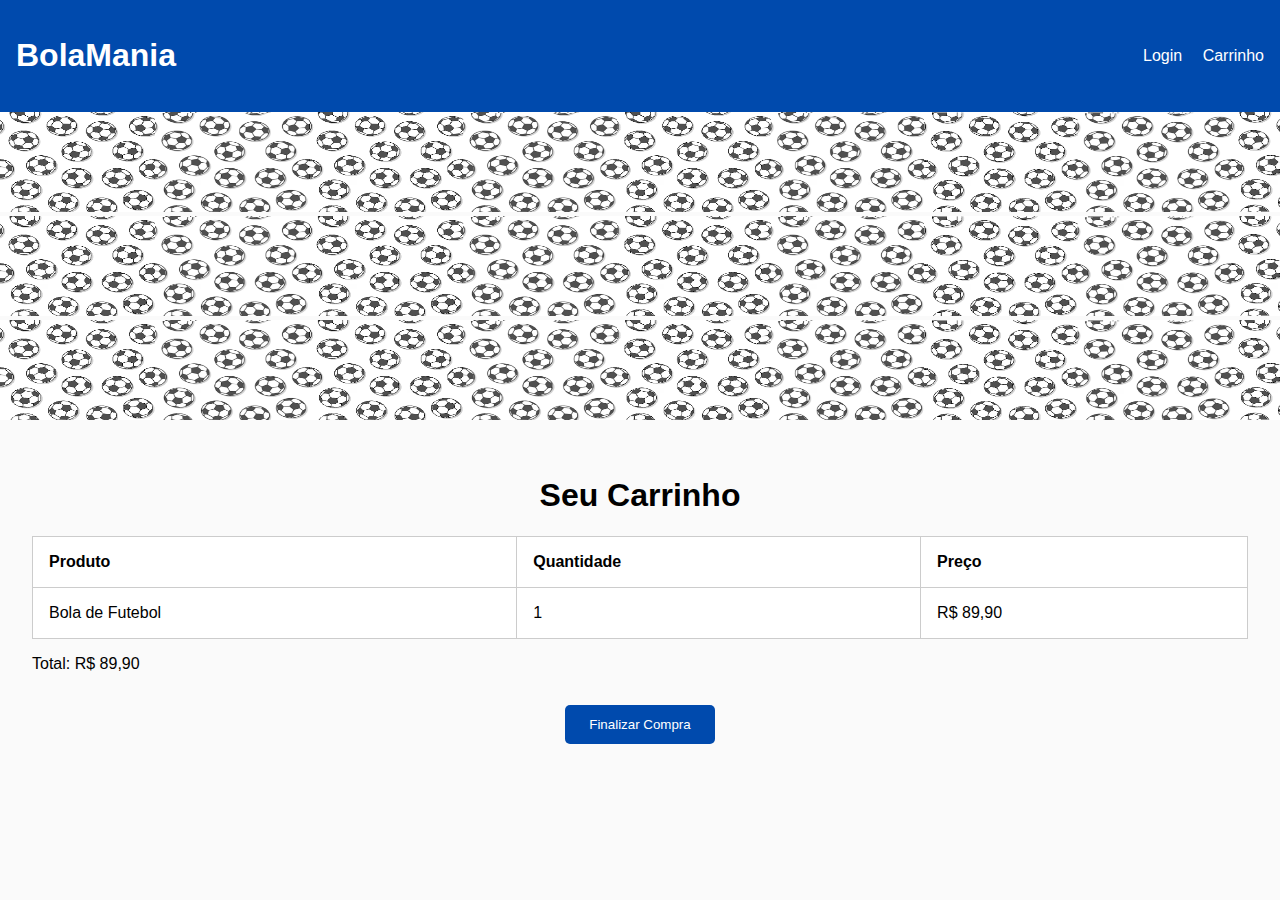
<file: carrinho.html>
<!DOCTYPE html>
<html lang="pt-br">
<head>
  <meta charset="UTF-8">
  <meta name="viewport" content="width=device-width, initial-scale=1.0">
  <title>Carrinho de Compras</title>
  <link rel="stylesheet" href="css/carrinho.css">
</head>
<body>
  <header>
    <!-- Header da Pagina -->
    <a href="index.html"><h1>BolaMania</h1></a><!-- Nome da Loja -->
    <nav>
      <a href="login.html">Login</a><!-- Link para a pagina de Login -->
      <a href="carrinho.html">Carrinho</a><!-- Link para a pagina do Carrinho -->
    </nav>
  </header>
    <div class="banner"><!-- Banner -->
    <div class="banner-content">
    <img src="css/Sem título.png" alt="banner"><!-- imagem do banner -->
    <img src="css/Sem título.png" alt="banner"><!-- imagem do banner -->
    <img src="css/Sem título.png" alt="banner"><!-- imagem do banner -->
    </div>
  </div>
<main>
  <h1>Seu Carrinho</h1><!-- titulo da pagina -->
  <table>
    <thead>
      <tr><!-- divisões da tabela -->
        <th>Produto</th>
        <th>Quantidade</th>
        <th>Preço</th>
      </tr>
    </thead>
    <tbody>
      <tr><!-- informações  da tabela -->
        <td>Bola de Futebol</td>
        <td>1</td>
        <td>R$ 89,90</td>
      </tr>
    </tbody>
  </table>
  <p>Total: R$ 89,90</p><!-- valor total a pagar -->
  <button>Finalizar Compra</button><!-- botão -->
</main>

</body>
</html>
</file>
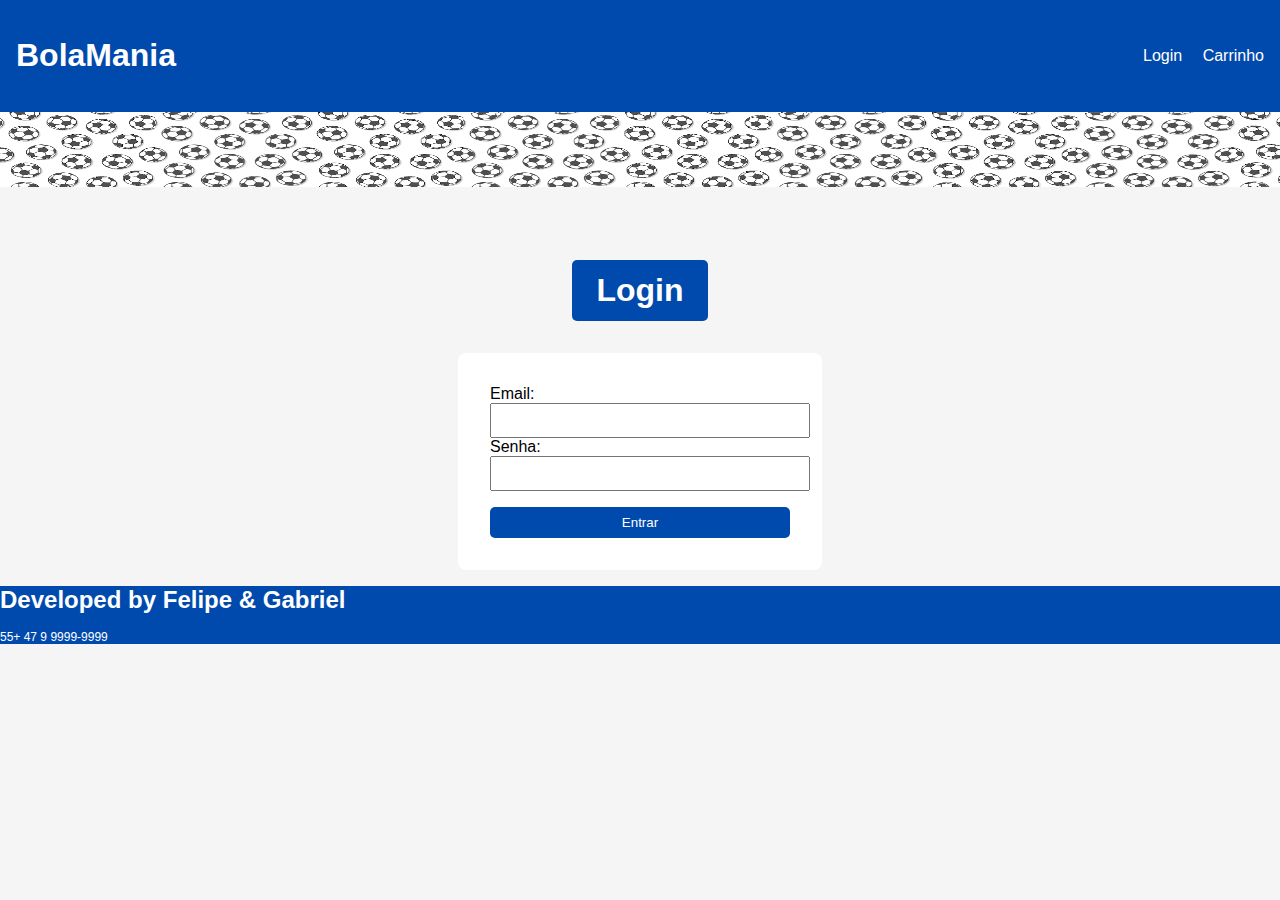
<file: login.html>
<!DOCTYPE html>
<html lang="pt-br">
<head>
  <meta charset="UTF-8">
  <meta name="viewport" content="width=device-width, initial-scale=1.0">
  <title>Login - Loja Esportiva</title>
  <link rel="stylesheet" href="css/login.css">
</head>
<body>
  <header>
    <!-- Header da Pagina -->
    <a href="index.html"><h1>BolaMania</h1></a><!-- Nome da Loja -->
    <nav>
      <a href="login.html">Login</a><!-- Link para a pagina de Login -->
      <a href="carrinho.html">Carrinho</a><!-- Link para a pagina do Carrinho -->
    </nav>
  </header>
   <div class="banner"><!-- Banner -->
    <div class="banner-content">
    <img src="css/Sem título.png" alt="banner"><!-- imagem do banner -->
    <img src="css/Sem título.png" alt="banner"><!-- imagem do banner -->
    <img src="css/Sem título.png" alt="banner"><!-- imagem do banner -->
    </div>
  </div>
  <main>
  <h1>Login</h1><!-- titulo da pagina -->
  <form action="#" method="post" class="formulario"><!-- tipo formulario -->
    <label for="email">Email:</label><!-- email -->
    <input type="email" id="email" name="email" required><!-- input para colocar o email -->
    
    <label for="senha">Senha:</label><br><!-- senha -->
    <input type="password" id="senha" name="senha" required><br><!-- input para colocar a senha -->

    <button type="submit">Entrar</button><!-- botão -->
  </form>
  </main>
  <footer><!-- Footer -->
    <h1>Developed by Felipe & Gabriel</h1><!-- Desenvolvedores -->
    <p>55+ 47 9 9999-9999</p><!-- numero para contato -->
  </footer>
</body>
</html>
</file>
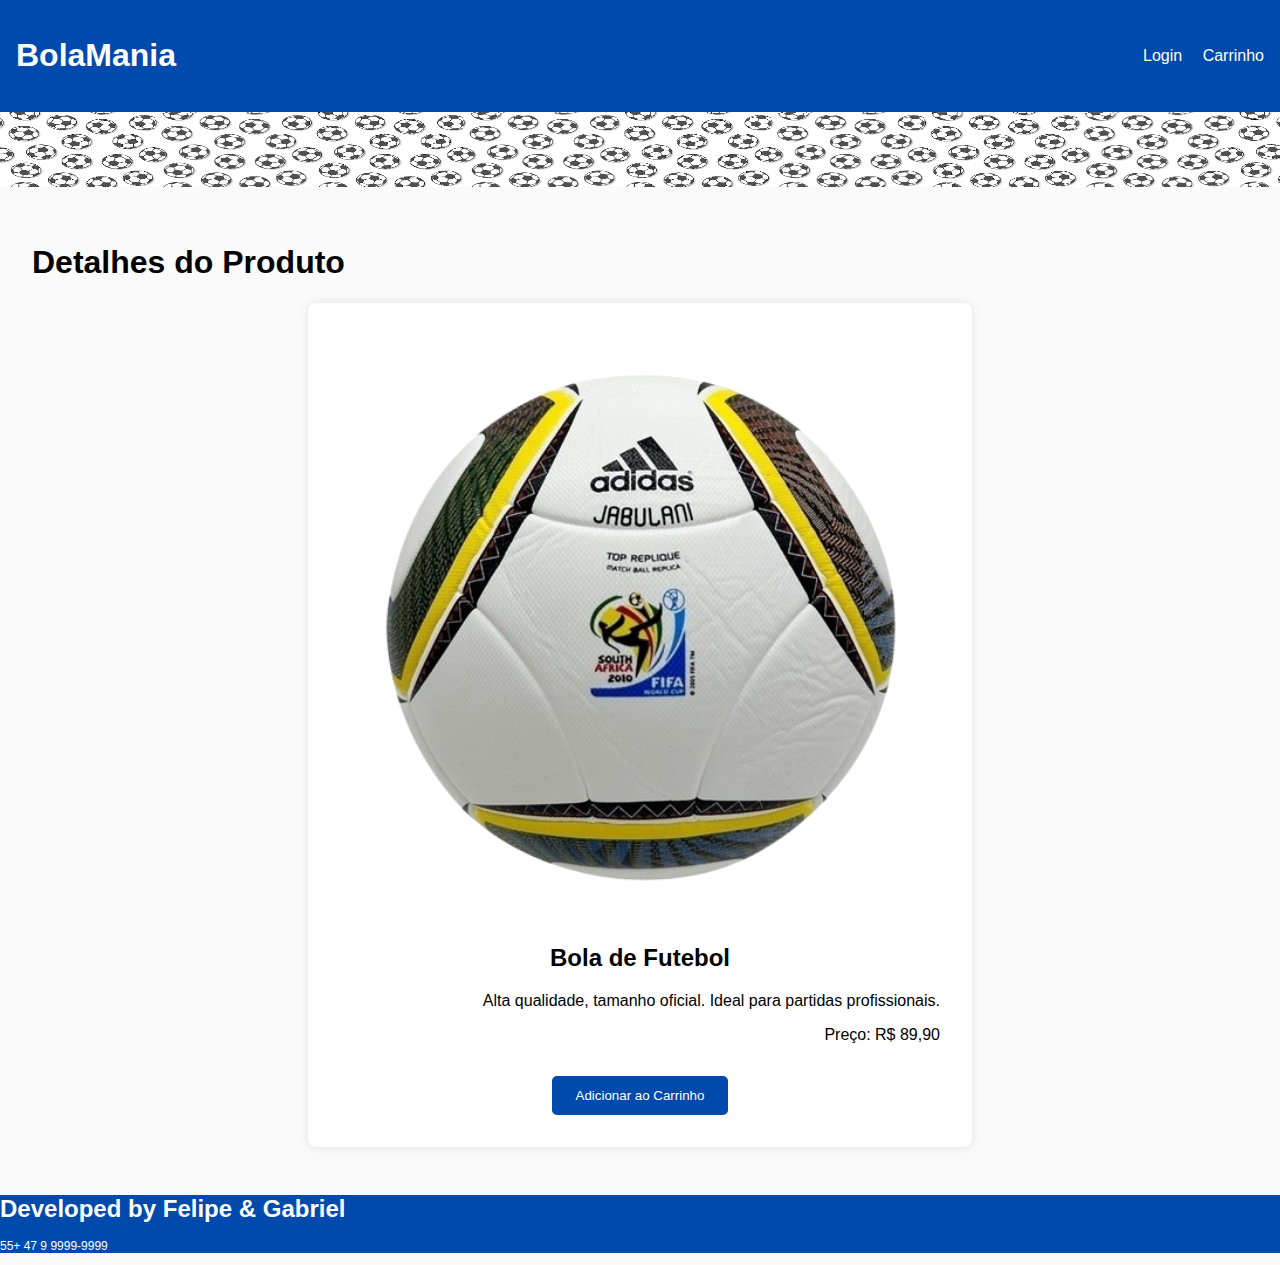
<file: produto.html>
<!DOCTYPE html>
<html lang="pt-br">
<head>
  <meta charset="UTF-8">
  <meta name="viewport" content="width=device-width, initial-scale=1.0">
  <title>Detalhes do Produto</title>
  <link rel="stylesheet" href="css/produto.css">
</head>
<body>
  <header>
    <!-- Header da Pagina -->
    <a href="index.html"><h1>BolaMania</h1></a><!-- Nome da Loja -->
    <nav>
      <a href="login.html">Login</a><!-- Link para a pagina de Login -->
      <a href="carrinho.html">Carrinho</a><!-- Link para a pagina do Carrinho -->
    </nav>
  </header>
    <div class="banner"><!-- Banner -->
    <div class="banner-content">
    <img src="css/Sem título.png" alt="banner"><!-- imagem do banner -->
    <img src="css/Sem título.png" alt="banner"><!-- imagem do banner -->
    <img src="css/Sem título.png" alt="banner"><!-- imagem do banner -->
    </div>
  </div>
  <main>
  <h1>Detalhes do Produto</h1><!-- titulo da Pagina -->
  <div class="produto">
    <img src="css/jabulani.png" alt="Bola de Futebol"><!-- imagem do produto -->
    <h2>Bola de Futebol</h2><!-- nome do produto -->
    <p >Alta qualidade, tamanho oficial. Ideal para partidas profissionais.</p><!-- informações do produto -->
    <p>Preço: R$ 89,90</p><!-- preço do produto -->
    <button>Adicionar ao Carrinho</button><!-- botão adicionar ao carrinho -->
  </div>
</main>
<footer><!-- Footer -->
  <h1>Developed by Felipe & Gabriel</h1><!-- Desenvolvedores -->
  <p>55+ 47 9 9999-9999</p><!-- numero para contato -->
</footer>
</body>
</html>
</file>
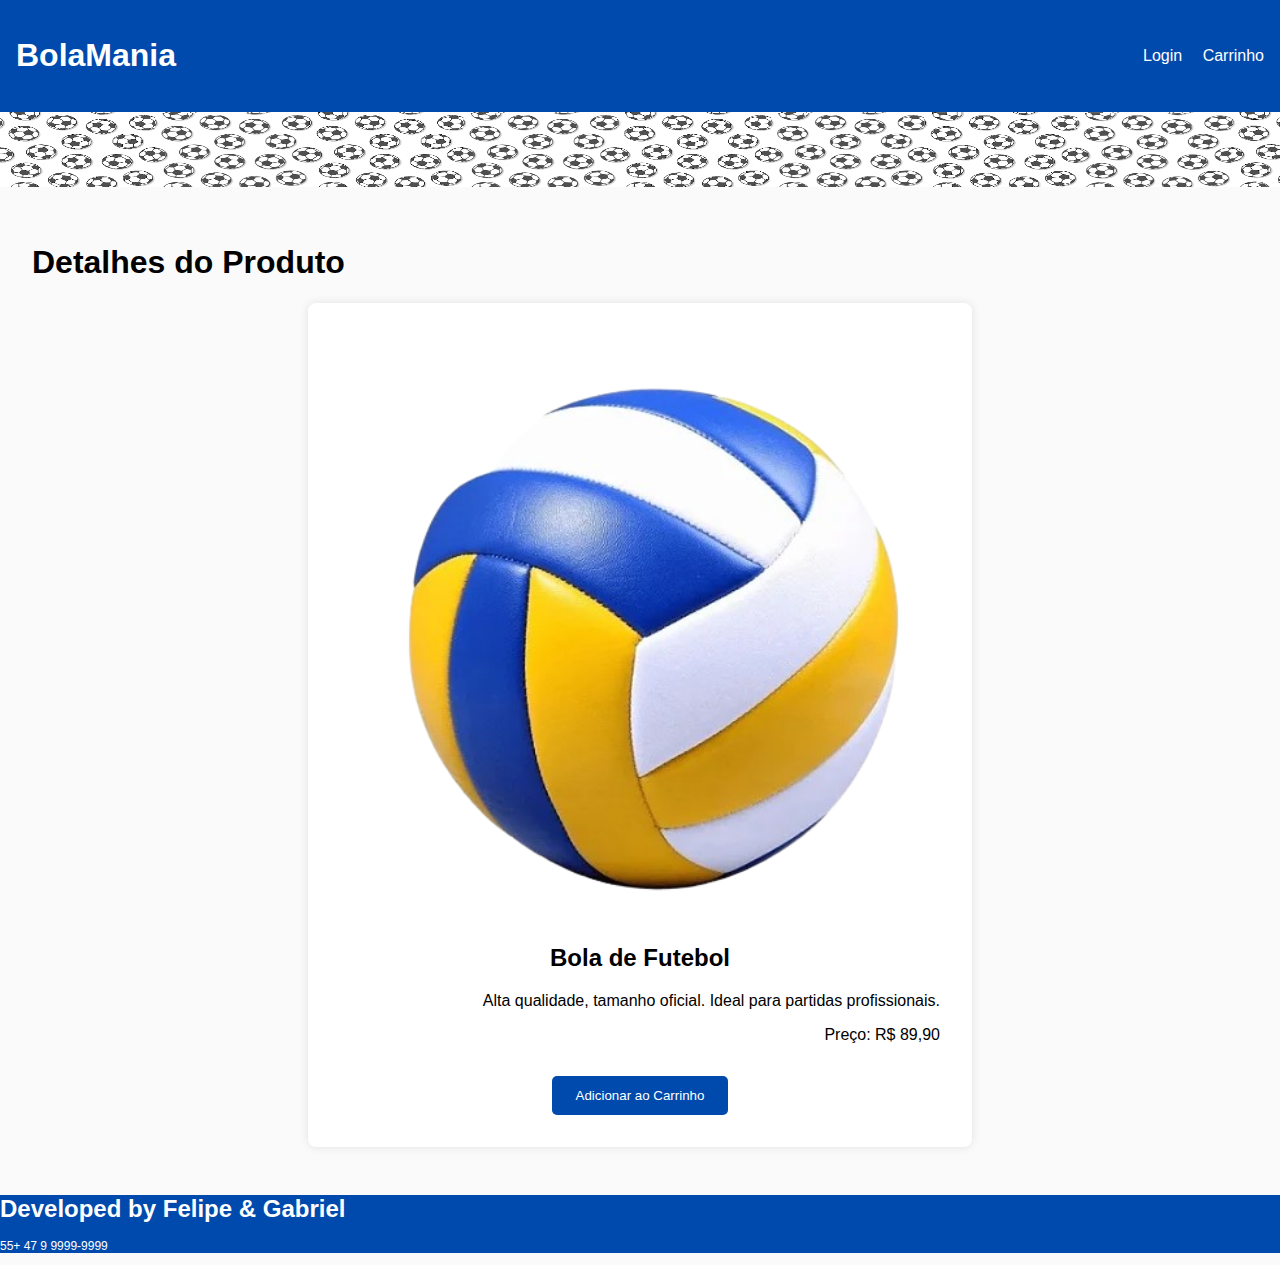
<file: produto2.html>
<!DOCTYPE html>
<html lang="pt-br">
<head>
  <meta charset="UTF-8">
  <meta name="viewport" content="width=device-width, initial-scale=1.0">
  <title>Detalhes do Produto</title>
  <link rel="stylesheet" href="css/produto.css">
</head>
<body>
  <header>
    <!-- Header da Pagina -->
    <a href="index.html"><h1>BolaMania</h1></a><!-- Nome da Loja -->
    <nav>
      <a href="login.html">Login</a><!-- Link para a pagina de Login -->
      <a href="carrinho.html">Carrinho</a><!-- Link para a pagina do Carrinho -->
    </nav>
  </header>
    <div class="banner"><!-- Banner -->
    <div class="banner-content">
    <img src="css/Sem título.png" alt="banner"><!-- imagem do banner -->
    <img src="css/Sem título.png" alt="banner"><!-- imagem do banner -->
    <img src="css/Sem título.png" alt="banner"><!-- imagem do banner -->
    </div>
  </div>
  <main>
  <h1>Detalhes do Produto</h1><!-- titulo da Pagina -->
  <div class="produto">
    <img src="css/volei.png" alt="Bola de Futebol"><!-- imagem do produto -->
    <h2>Bola de Futebol</h2><!-- nome do produto -->
    <p>Alta qualidade, tamanho oficial. Ideal para partidas profissionais.</p><!-- informações do produto -->
    <p>Preço: R$ 89,90</p><!-- preço do produto -->
    <button>Adicionar ao Carrinho</button><!-- botão adicionar ao carrinho -->
  </div>
</main>
<footer>
  <h1>Developed by Felipe & Gabriel</h1>
  <p>55+ 47 9 9999-9999</p>
</footer>
</body>
</html>
</file>
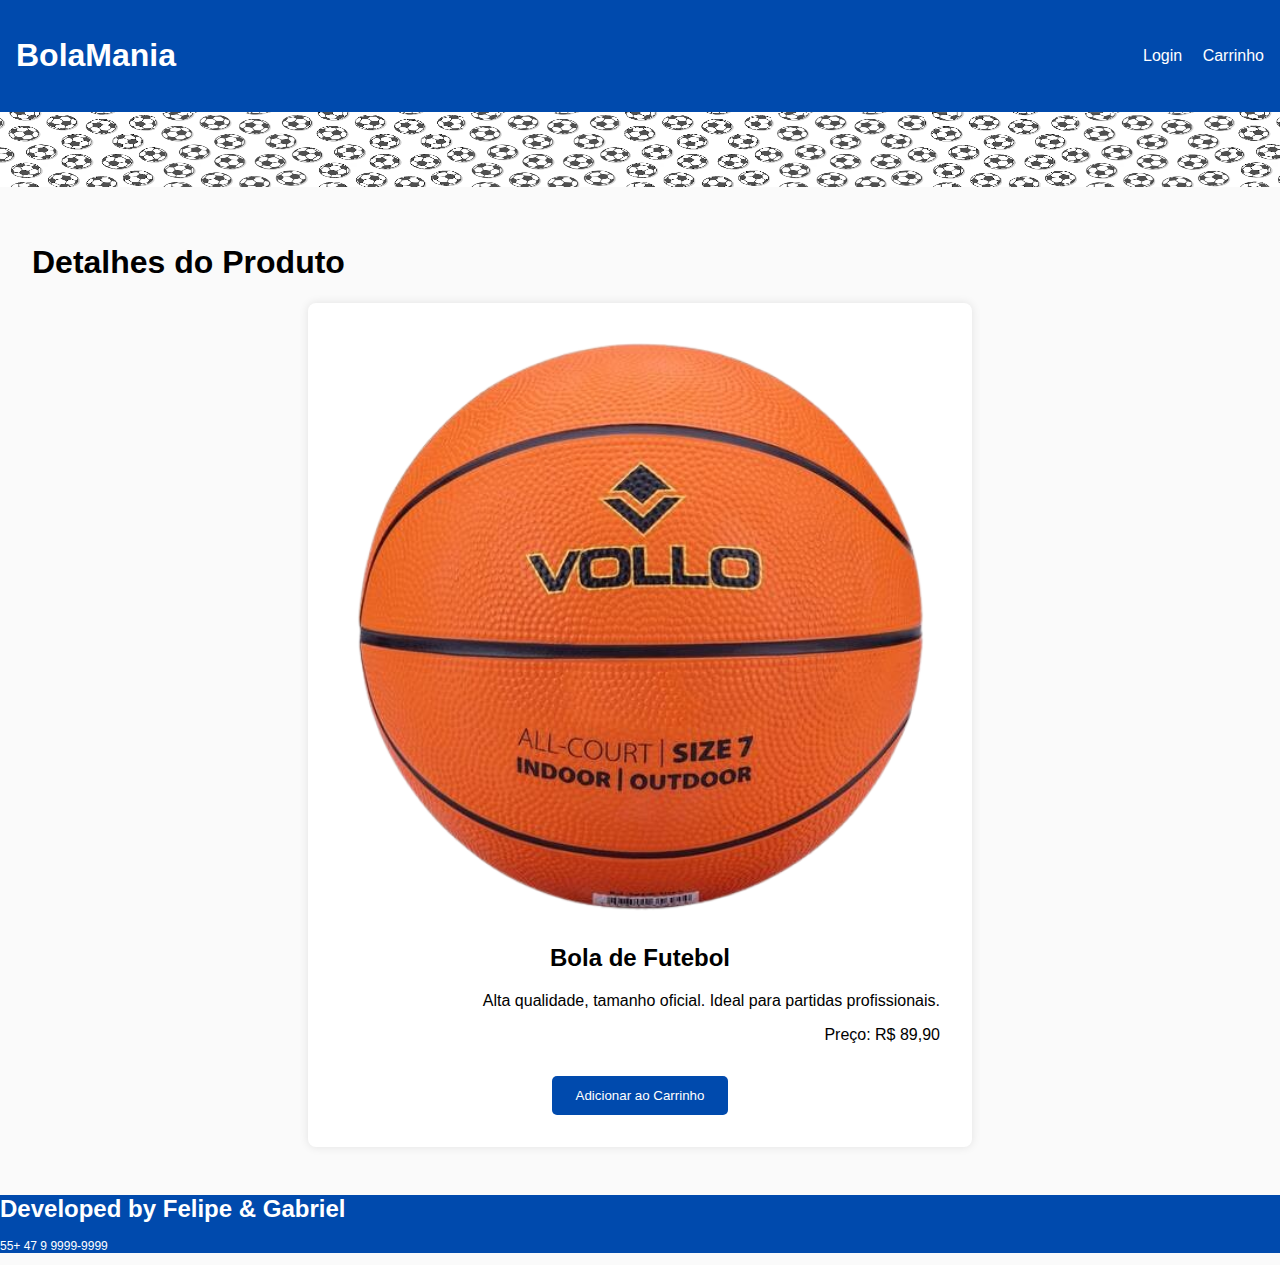
<file: produto3.html>
<!DOCTYPE html>
<html lang="pt-br">
<head>
  <meta charset="UTF-8">
  <meta name="viewport" content="width=device-width, initial-scale=1.0">
  <title>Detalhes do Produto</title>
  <link rel="stylesheet" href="css/produto.css">
</head>
<body>
  <header>
    <!-- Header da Pagina -->
    <a href="index.html"><h1>BolaMania</h1></a><!-- Nome da Loja -->
    <nav>
      <a href="login.html">Login</a><!-- Link para a pagina de Login -->
      <a href="carrinho.html">Carrinho</a><!-- Link para a pagina do Carrinho -->
    </nav>
  </header>
    <div class="banner"><!-- Banner -->
    <div class="banner-content">
    <img src="css/Sem título.png" alt="banner"><!-- imagem do banner -->
    <img src="css/Sem título.png" alt="banner"><!-- imagem do banner -->
    <img src="css/Sem título.png" alt="banner"><!-- imagem do banner -->
    </div>
  </div>
  <main>
  <h1>Detalhes do Produto</h1><!-- titulo da Pagina -->
  <div class="produto">
    <img src="css/basquete1.png" alt="Bola de Futebol"><!-- imagem do produto -->
    <h2>Bola de Futebol</h2><!-- nome do produto -->
    <p>Alta qualidade, tamanho oficial. Ideal para partidas profissionais.</p><!-- informações do produto -->
    <p>Preço: R$ 89,90</p><!-- preço do produto -->
    <button>Adicionar ao Carrinho</button><!-- botão adicionar ao carrinho -->
  </div>
</main>
<footer><!-- Footer -->
  <h1>Developed by Felipe & Gabriel</h1><!-- Desenvolvedores -->
  <p>55+ 47 9 9999-9999</p><!-- numero para contato -->
</footer>
</body>
</html>
</file>
<file: css/carrinho.css>
body {
    font-family: Arial, sans-serif;
    background-color: #fafafa;
    margin: 0;
    padding: 0;
  }
  header {
    background-color: #004aad;
    color: white;
    padding: 1rem;
    display: flex;
    justify-content: space-between;
    align-items: center;
  }


  .banner img{
    width: 100%;
    height: 100px;
    margin: 0px;
  }

  main{
    padding: 2rem;
  }
  
  header a{
    color: white;
    text-decoration: none;
  }
  nav a {
    color: white;
    margin-left: 1rem;
    text-decoration: none;
  }
  
  h1 {
    text-align: center;
  }
  
  table {
    width: 100%;
    border-collapse: collapse;
    background-color: white;
    margin-top: 1rem;
  }
  
  th, td {
    padding: 1rem;
    border: 1px solid #ccc;
    text-align: left;
  }
  
  button {
    display: block;
    margin: 2rem auto 0;
    padding: 0.75rem 1.5rem;
    background-color: #004aad;
    color: white;
    border: none;
    border-radius: 5px;
    cursor: pointer;
  }
</file>
<file: css/login.css>
body {
  font-family: Arial, sans-serif;
  margin: 0;
  padding: 0;
  background-color: #f5f5f5;
}

header {
  background-color: #004aad;
  color: white;
  padding: 1rem;
  display: flex;
  justify-content: space-between;
  align-items: center;
}

.banner img{
            width: 100%;
            height: 75px;
            margin: 0px;
        }
  .banner {
            overflow: hidden;
            white-space: nowrap;
            padding: 0;
        }

        .banner-content {
            display: inline-block;
            animation: movimento 10s linear infinite;
        }

        @keyframes movimento {
            from {
                transform: translateX(0);
            }
            to {
                transform: translateX(-100%);
            }
        }
  main {
    display: flex;
    flex-direction: column;
    align-items: center;
    padding-top: 3rem;
  }
  
  header a{
    color: white;
    text-decoration: none;
  }

  nav a {
    color: white;
    margin-left: 1rem;
    text-decoration: none;
  }
  main h1 {
    margin-bottom: 2rem;
    padding: 0.75rem 1.5rem;
    background-color: #004aad;
    border-radius: 5px;
    color: white;
  }
  
  .formulario {
    background-color: white;
    padding: 2rem;
    border-radius: 8px;
    width: 300px;
  }
  
  .formulario label{
    text-align: center;
  }

  .formulario input {
    width: 100%;
    padding: 0.5rem;
  }

  .formulario button {
    width: 100%;
    padding: 0.5rem;
    margin-top: 1rem;
    background-color: #004aad;
    color: white;
    border: none;
    border-radius: 5px;
    cursor: pointer;
    text-align: center;
    
  }


  footer{
    background-color: #004aad;
    color: white;
    font-size: 12px;
  }
</file>
<file: css/produto.css>
body {
    font-family: Arial, sans-serif;
    background-color: #fafafa;
    margin: 0;
    padding: 0;
  }
  
  header {
    background-color: #004aad;
    color: white;
    padding: 1rem;
    display: flex;
    justify-content: space-between;
    align-items: center;
    
  }
 .banner img{
            width: 100%;
            height: 75px;
            margin: 0px;
        }
  .banner {
            overflow: hidden;
            white-space: nowrap;
            padding: 0;
        }

        .banner-content {
            display: inline-block;
            animation: move 10s linear infinite;
        }

        @keyframes move {
            from {
                transform: translateX(0);
            }
            to {
                transform: translateX(-100%);
            }
        }

  main{
    padding: 2rem;
  }

  header a{
    color: white;
    text-decoration: none;
  }
  nav a {
    color: white;
    margin-left: 1rem;
    text-decoration: none;
  }
  .produto {
    max-width: 600px;
    margin: auto;
    background-color: white;
    padding: 2rem;
    border-radius: 8px;
    box-shadow: 0 0 10px rgba(0,0,0,0.1);
    text-align: center;
  }

  .produto p{
    text-align: right;
  }
  
  .produto img {
    max-width: 100%;
    height: auto;
  }
  
  .produto button {
    margin-top: 1rem;
    padding: 0.75rem 1.5rem;
    background-color: #004aad;
    color: white;
    border: none;
    border-radius: 5px;
    cursor: pointer;
  }

  
  footer{
    background-color: #004aad;
    color: white;
    font-size: 12px;
  }
</file>
